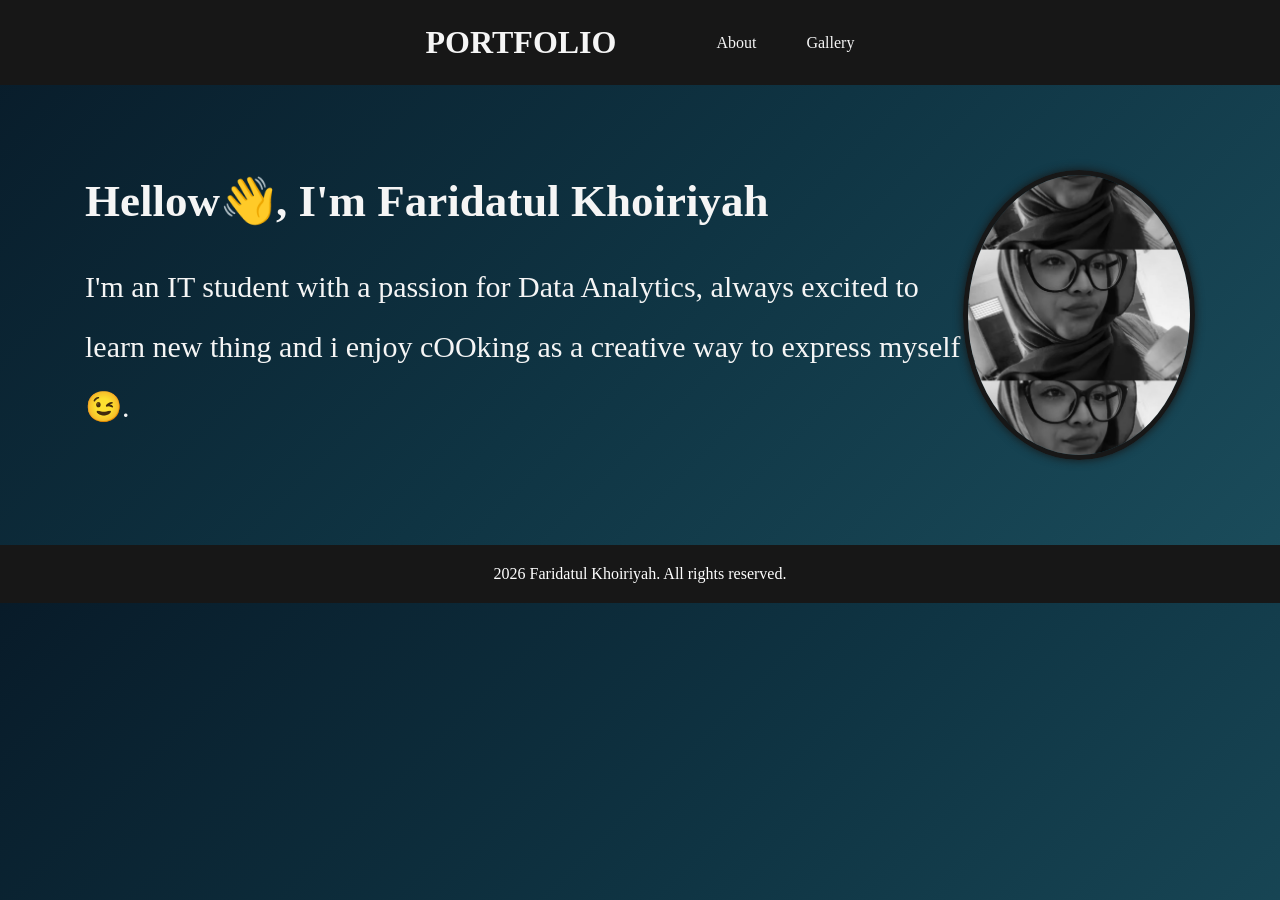
<file: index.html>
<!DOCTYPE html>
<html lang="en">
<head>
    <meta charset="UTF-8">
    <meta name="viewport" content="width=device-width, initial-scale=1.0">
    <title>Document</title>
    <link rel="stylesheet" href="css/index.css">
</head>
<body>
    <header>
        <h1>PORTFOLIO</h1>
        <ul>
            <li>
                <a href="about.html">About</a>
            </li>
            <li>
                <a href="gallery.html">Gallery</a>
            </li>
        </ul>
    </header>

    <main>
        <section>
            <h2>Hellow👋, I'm Faridatul Khoiriyah</h2>
            <p>I'm an IT student with a passion for Data Analytics, always excited to learn new thing and i enjoy cOOking as a creative way to express myself😉.</p>
        </section>

        <img src="image ciw.jpeg" alt="foto" width="200px">
    </main>    

    <footer>
        <p>2026 Faridatul Khoiriyah. All rights reserved.</p>
    </footer>
</body>
</html>
</file>
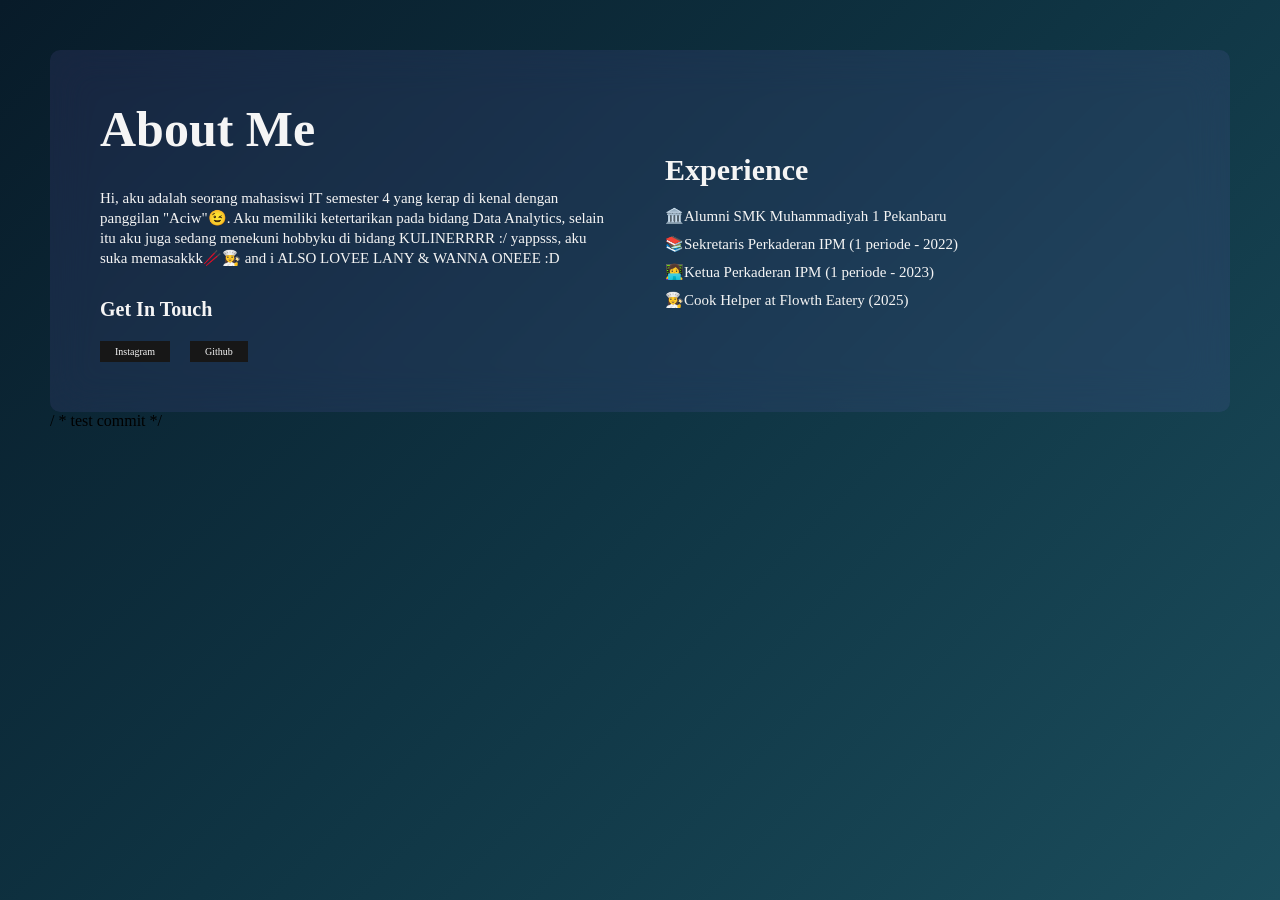
<file: about.html>
<!DOCTYPE html>
<html lang="en">
<head>
    <meta charset="UTF-8">
    <meta name="viewport" content="width=, initial-scale=1.0">
    <title>Document</title>
    <link rel="stylesheet" href="css/about.css">
</head>
<body>
    <section class = "about "> 
        <div class="left">
            <h1>About Me</h1>
            <p>Hi, aku adalah seorang mahasiswi IT semester 4 yang kerap di kenal dengan panggilan "Aciw"😉. Aku memiliki ketertarikan pada bidang Data Analytics, selain itu aku juga sedang menekuni hobbyku di bidang KULINERRRR :/ yappsss, aku suka memasakkk🥢👩‍🍳 and i ALSO LOVEE LANY & WANNA ONEEE :D</p>

            <h2>Get In Touch</h2> 

            <div class = "sosmed">
                <a href="https://www.instagram.com/chzsooil/" target="_blank">Instagram</a>
                <a href="https://github.com/eascurricula/" target="_blank">Github</a>   
            </div>
        </div>

        <div class="right">
            <h2>Experience</h2>
            <ul>
                <li>🏛️Alumni SMK Muhammadiyah 1 Pekanbaru</li>
                <li>📚Sekretaris Perkaderan IPM (1 periode - 2022)</li>
                <li>👩‍💻Ketua Perkaderan IPM (1 periode - 2023)</li>
                <li>👩‍🍳Cook Helper at Flowth Eatery (2025)</li>
            </ul>
        </div>
    </section>
</body>
</html>

/ * test commit */
</file>
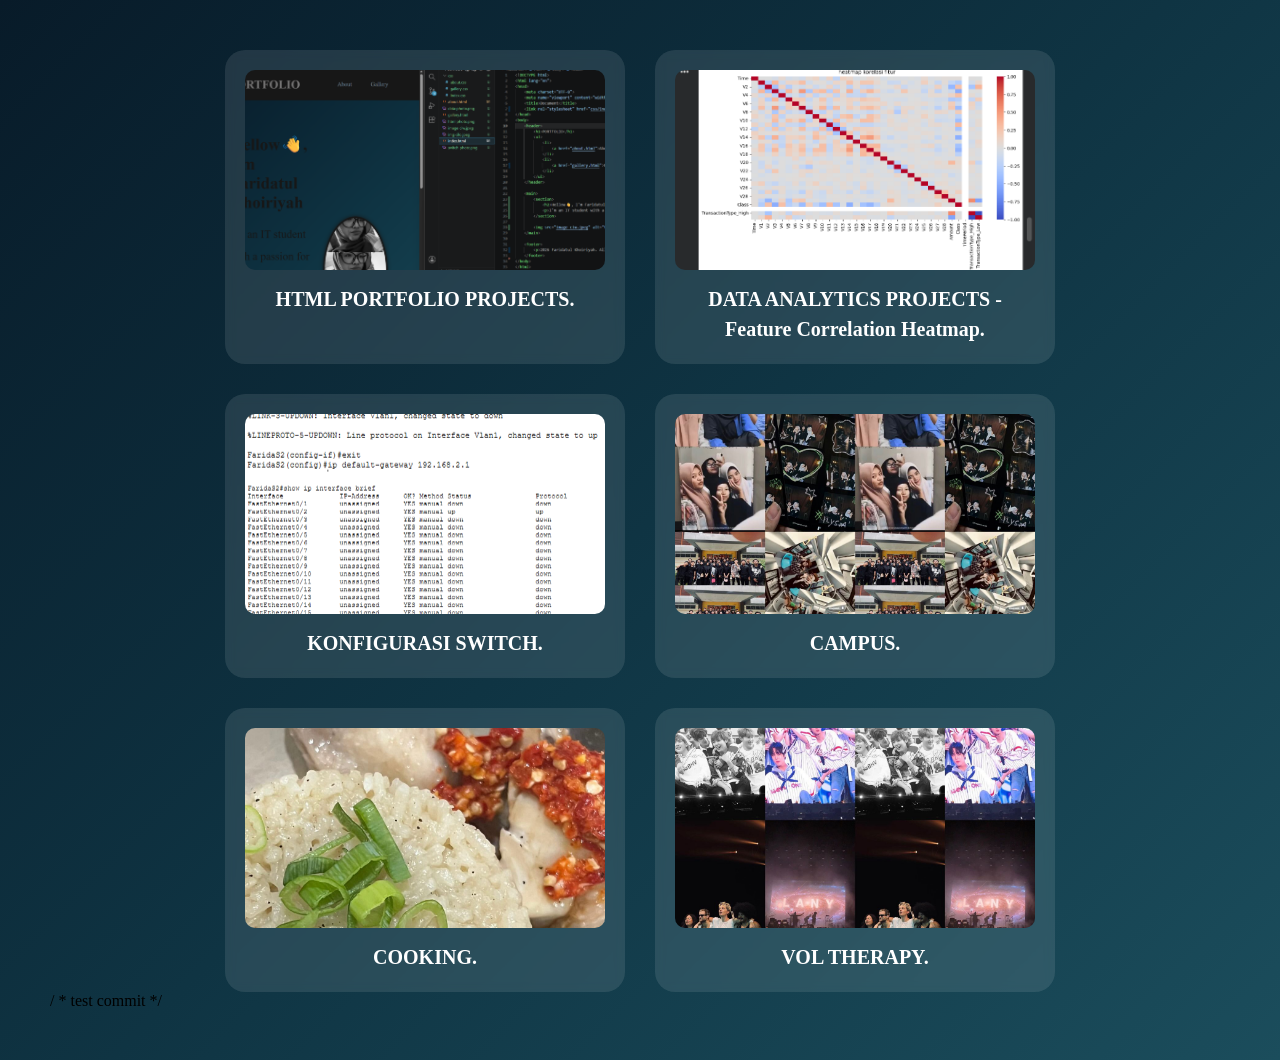
<file: gallery.html>
<!DOCTYPE html>
<html lang="en">
<head>
    <meta charset="UTF-8">
    <meta name="viewport" content="width=device-width, initial-scale=1.0">
    <title>Document</title>
    <link rel="stylesheet" href="css/gallery.css">
</head>
<body>
    <div class = "gallery"> 
        <div class = "fotoku">
            <img src="projects html.png" alt="foto" width="200px">
            <p>HTML PORTFOLIO PROJECTS.</p>
        </div>

        <div class = "fotoku">
            <img src="data photo.png" alt="foto" width="200px">
            <p>DATA ANALYTICS PROJECTS - Feature Correlation Heatmap.</p>
        </div>

        <div class = "fotoku">
            <img src="switch photo.png" alt="foto" width="200px">
            <p>KONFIGURASI SWITCH.</p>
        </div>

        <div class = "fotoku">
            <img src="college.jpeg" alt="foto" width="200px">
            <p>CAMPUS.</p>
        </div>

        <div class = "fotoku">
            <img src="cooking.jpeg" alt="foto" width="200px">
            <p>COOKING.</p>
        </div>

        <div class = "fotoku">
            <img src="vol.jpeg" alt="foto" width="200px">
            <p>VOL THERAPY.</p>
        </div>
    </div>
</body>
</html>

/ * test commit */
</file>
<file: css/index.css>
*,html{
    margin: 0;
    padding: 0
}

body{
    background: linear-gradient(135deg, #081b29, #0f3443, #1b4d5c);
}

h1{
    color: whitesmoke;
}

header{
    height: 85px;
    background-color: rgb(23, 23, 23);
    display: flex;
    justify-content: center;
    align-items: center;
    gap: 100px;
}

ul{
    display : flex;
    justify-content: center;
    align-items: center;
    gap: 50px;
}

ul li{
    list-style-type: none;
}

ul li a{
    text-decoration: none;
    color: whitesmoke;
}

li:hover{
    background-color: slategrey; 
}

main{
    min-height: 100px;
    display: flex;
    justify-content: space-around;
    align-items: center;
    padding: 85px;
}

section{
    width: 100%;
}

section h2{
    font-size: 45px;
    color: whitesmoke;
    margin-bottom: 30px;
}

section p{
    font-size: 30px;
    line-height: 2.0;
    color: whitesmoke;
    margin-bottom: 20px;
}

main img{
    width: 280px;
    height: 280px;
    border-radius: 80%;
    object-fit: cover;
    border: 5px solid rgb(23, 23, 23);
    box-shadow: 0 0 10px rgb(23, 23, 23);
}

footer{
    background-color: rgb(23, 23, 23);
    color: white;
    text-align: center;
    padding: 20px;
}

/* test commit */
</file>
<file: css/about.css>
*,html{
    margin: 0;
    padding: 0;
    box-sizing: border-box;
}

body{
    background: linear-gradient(135deg, #081b29, #0f3443, #1b4d5c);
    width: 100%;
    min-height: 100vh;
    padding: 50px;
}

.about{
    width: 100%;
    display: flex;
    align-items: center;
    padding: 50px;
    gap: 50px;
    background-color: rgba(144, 122, 244, 0.1);
    border-radius: 10px;
    backdrop-filter: blur(20px);
}

.left, .right{
    flex: 1;
}

.left h1{
    font-size: 50px;
    color: whitesmoke;
    margin-bottom: 30px;
}

.left p{
    font-size: 15px;
    color: whitesmoke;
    line-height: 20px;
    margin-bottom: 15px;
}

.left h2{
    font-size: 20px;
    color: whitesmoke;
    margin-bottom: 20px;
    margin-top: 30px;
}

.sosmed{
    display: flex;
    gap: 20px;
}

.sosmed a{
    text-decoration: none;
    color: whitesmoke;
    background-color: rgb(23, 23, 23);
    padding: 5px 15px;
    font-size: 10px;
    transition: 0.3s;
}

.sosmed a:hover{
    background-color: rgb(165, 178, 192);
    color: rgb(28, 26, 40);
    transform: translateY(-5px);
}

.right h2{
    font-size: 30px;
    color: whitesmoke;
    margin-bottom: 20px;
    margin-top: 30px;
}

.right ul{
    margin-bottom: 30px;
}

.right li{
    list-style-type: none;
    margin-bottom: 10px;
    font-size: 15px;
    color: whitesmoke;
}
</file>
<file: css/gallery.css>
*{
    margin: 0;
    padding: 0;
    box-sizing: border-box;
}

body{
    background: linear-gradient(135deg, #081b29, #0f3443, #1b4d5c);
    min-height: 100vh;
    padding: 50px;
}

.gallery{
    display: flex;
    justify-content: center;
    gap: 30px;
    flex-wrap: wrap;
}

.fotoku{
    width: 400px;
    background-color: rgba(255,255,255,0.1);
    border-radius: 20px;
    overflow: hidden;
    text-align: center;
    padding: 20px;
    transition: 0.3s;
    backdrop-filter: blur(5px);
}

.fotoku:hover{
    transform: translateY(-10px);
    box-shadow: 0 10px 20px rgba(0,0,0,0.3);
}

.fotoku img{
    width: 100%;
    height: 200px;
    object-fit: cover;
    border-radius: 10px;
}

.fotoku p{
    margin-top: 10px;
    color: white;
    font-size: 20px;
    font-weight: bold;
    line-height: 1.5;
}
</file>
